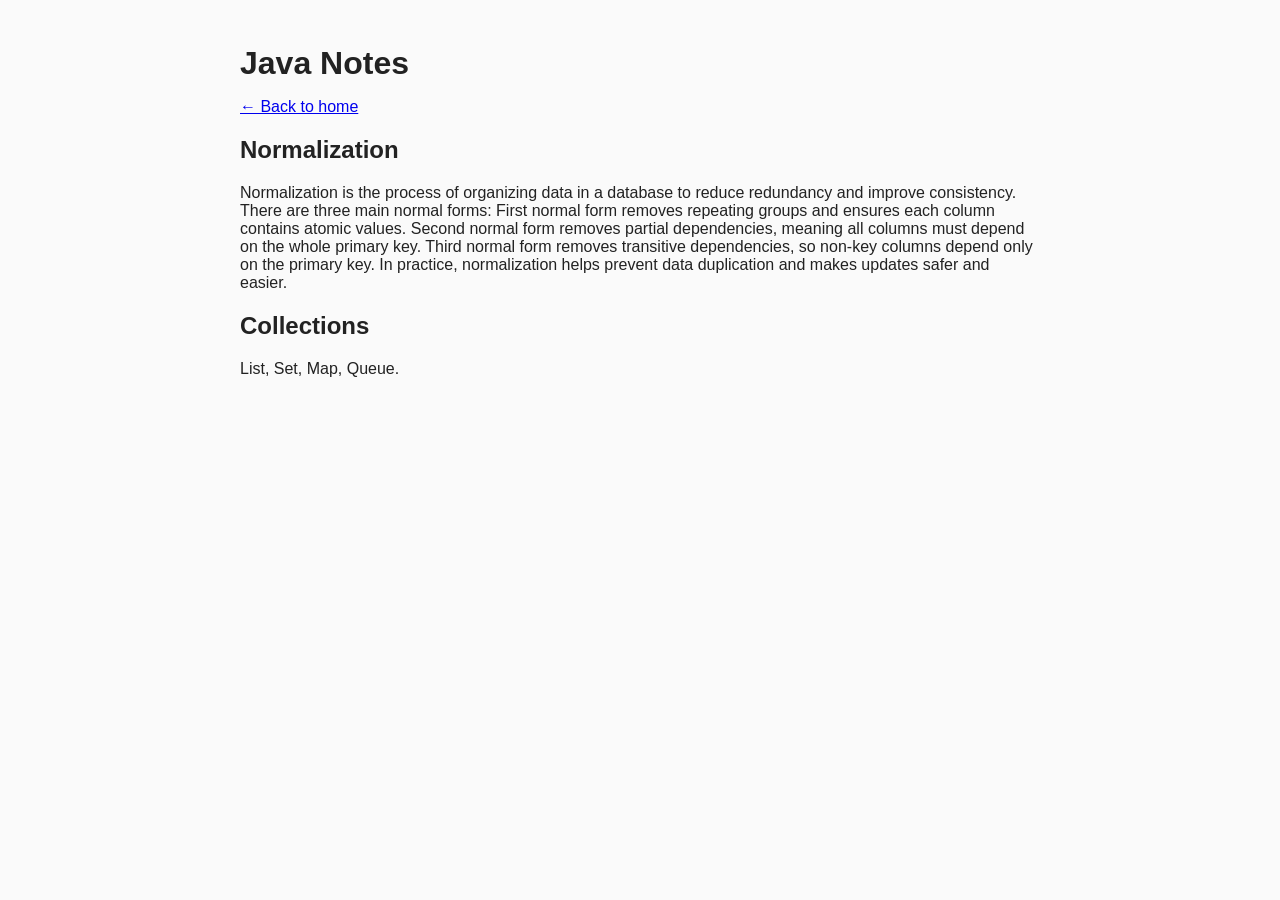
<file: docs/content/database.html>
<!DOCTYPE html>
<html lang="en">
<head>
    <meta charset="UTF-8" />
    <meta name="viewport" content="width=device-width, initial-scale=1.0" />
    <title>Java Notes</title>
    <link rel="stylesheet" href="../css/style.css" />
</head>
<body>
<div class="container">
    <h1>Java Notes</h1>
    <p><a href="../index.html">← Back to home</a></p>

    <h2>Normalization</h2>
    <p>Normalization is the process of organizing data in a database to reduce redundancy and improve consistency.
        There are three main normal forms:
        First normal form removes repeating groups and ensures each column contains atomic values.
        Second normal form removes partial dependencies, meaning all columns must depend on the whole primary key.
        Third normal form removes transitive dependencies, so non-key columns depend only on the primary key.
        In practice, normalization helps prevent data duplication and makes updates safer and easier.
    </p>

    <h2>Collections</h2>
    <p>List, Set, Map, Queue.</p>
</div>
</body>
</html>
</file>
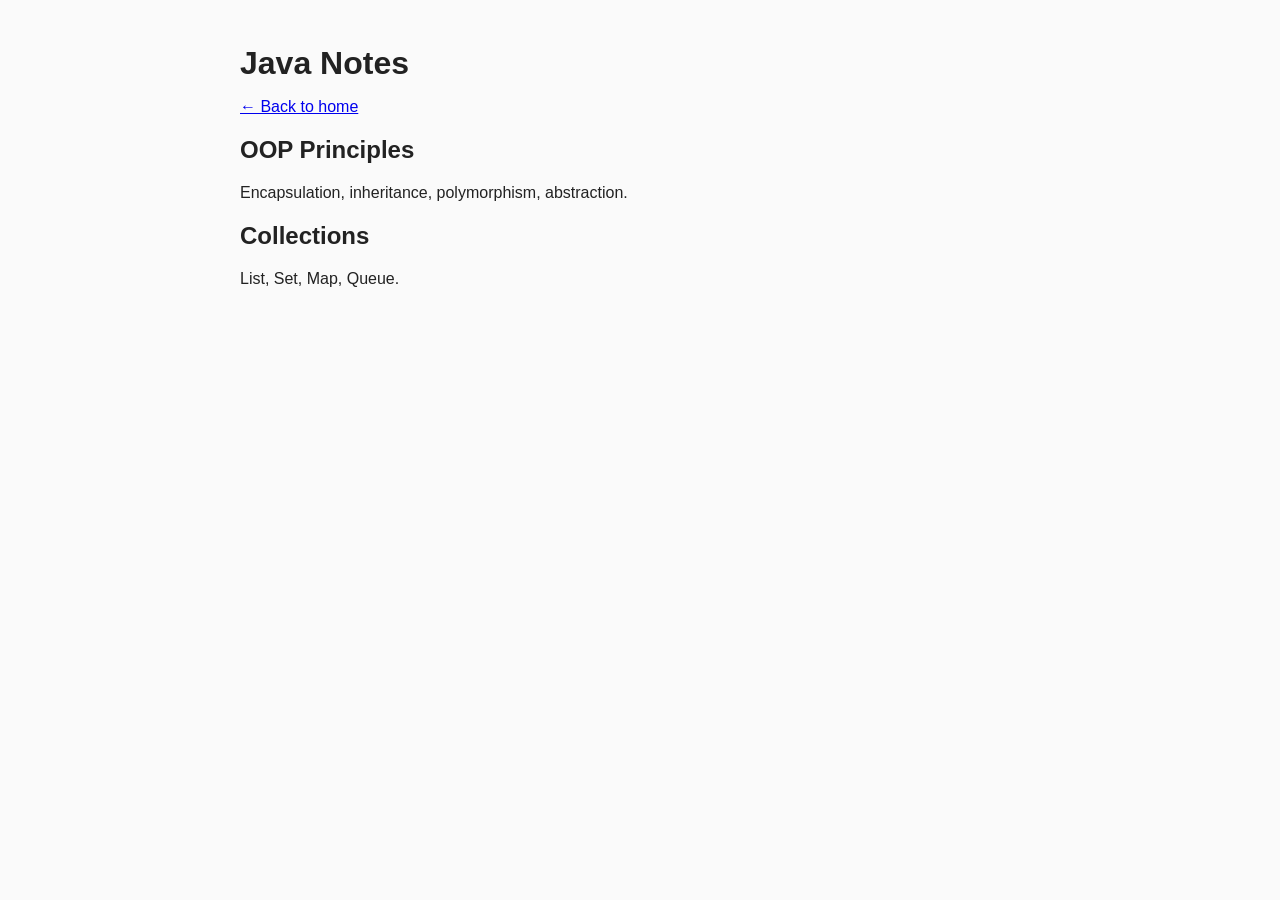
<file: docs/content/java.html>
<!DOCTYPE html>
<html lang="en">
<head>
    <meta charset="UTF-8" />
    <meta name="viewport" content="width=device-width, initial-scale=1.0" />
    <title>Java Notes</title>
    <link rel="stylesheet" href="../css/style.css" />
</head>
<body>
<div class="container">
    <h1>Java Notes</h1>
    <p><a href="../index.html">← Back to home</a></p>

    <h2>OOP Principles</h2>
    <p>Encapsulation, inheritance, polymorphism, abstraction.</p>

    <h2>Collections</h2>
    <p>List, Set, Map, Queue.</p>
</div>
</body>
</html>
</file>
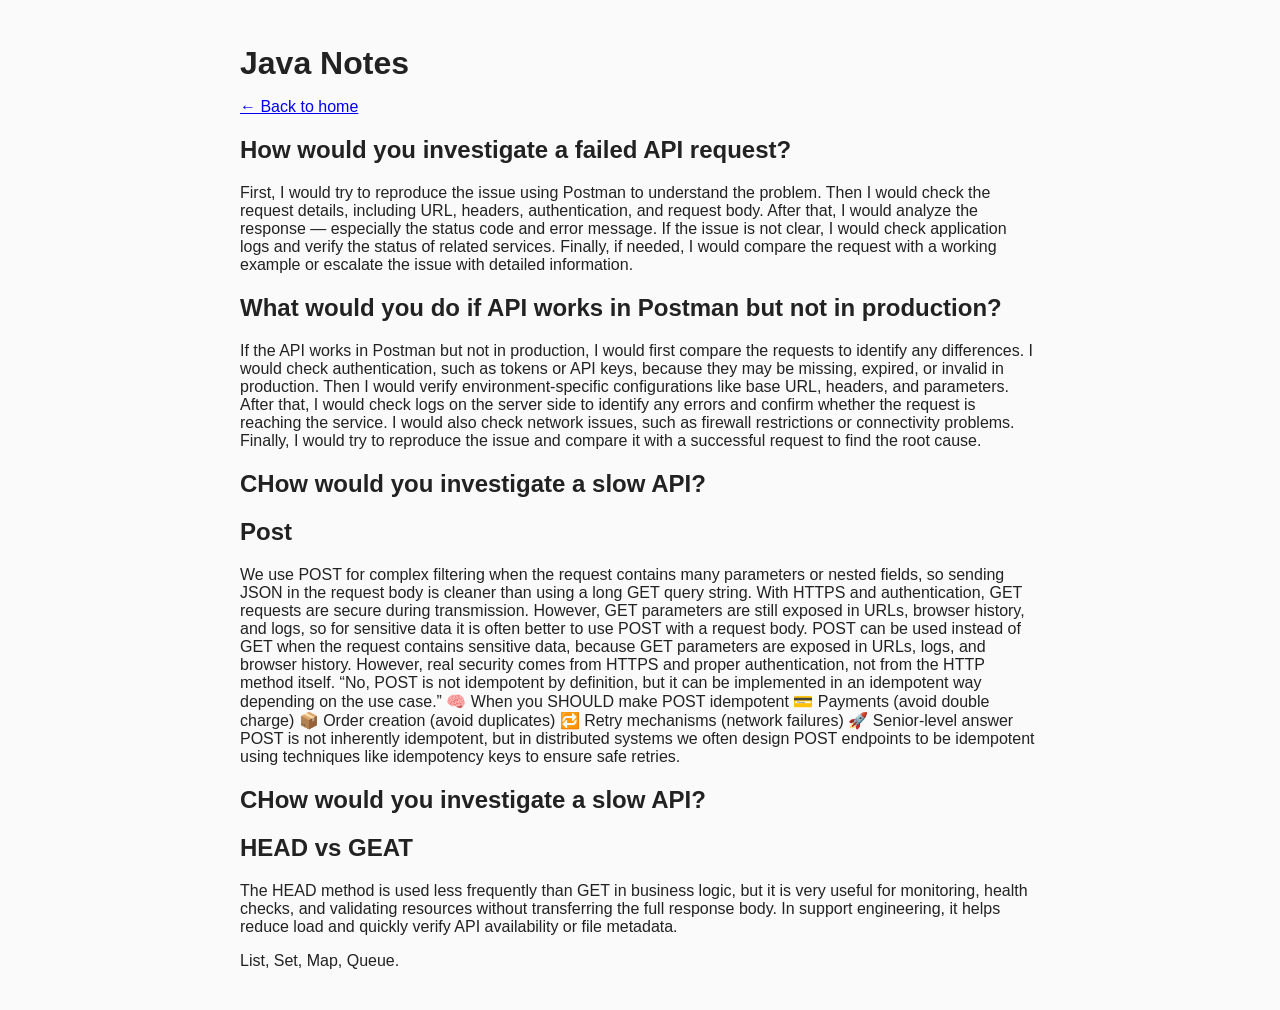
<file: docs/content/postman.html>
<!DOCTYPE html>
<html lang="en">
<head>
    <meta charset="UTF-8"/>
    <meta name="viewport" content="width=device-width, initial-scale=1.0"/>
    <title>Java Notes</title>
    <link rel="stylesheet" href="../css/style.css"/>
</head>
<body>
<div class="container">
    <h1>Java Notes</h1>
    <p><a href="../index.html">← Back to home</a></p>

    <h2>How would you investigate a failed API request?</h2>
    <p>First, I would try to reproduce the issue using Postman to understand the problem.
        Then I would check the request details, including URL, headers, authentication, and request body.
        After that, I would analyze the response — especially the status code and error message.
        If the issue is not clear, I would check application logs and verify the status of related services.
        Finally, if needed, I would compare the request with a working example or escalate the issue with detailed
        information.
    </p>
    <h2>What would you do if API works in Postman but not in production?</h2>
    <p>
        If the API works in Postman but not in production, I would first compare the requests to identify any
        differences.
        I would check authentication, such as tokens or API keys, because they may be missing, expired, or invalid in
        production.
        Then I would verify environment-specific configurations like base URL, headers, and parameters.
        After that, I would check logs on the server side to identify any errors and confirm whether the request is
        reaching the service.
        I would also check network issues, such as firewall restrictions or connectivity problems.
        Finally, I would try to reproduce the issue and compare it with a successful request to find the root cause.
    </p>
    <h2>CHow would you investigate a slow API?</h2>
    <h2>Post</h2>
    <p>
        We use POST for complex filtering when the request contains many parameters or nested fields, so sending JSON in
        the request body is cleaner than using a long GET query string.

        With HTTPS and authentication, GET requests are secure during transmission. However, GET parameters are still
        exposed in URLs, browser history, and logs, so for sensitive data it is often better to use POST with a request
        body.

        POST can be used instead of GET when the request contains sensitive data, because GET parameters are exposed in
        URLs, logs, and browser history. However, real security comes from HTTPS and proper authentication, not from the
        HTTP method itself.

        “No, POST is not idempotent by definition, but it can be implemented in an idempotent way depending on the use
        case.”

        🧠 When you SHOULD make POST idempotent
        💳 Payments (avoid double charge)
        📦 Order creation (avoid duplicates)
        🔁 Retry mechanisms (network failures)
        🚀 Senior-level answer

        POST is not inherently idempotent, but in distributed systems we often design POST endpoints to be idempotent
        using techniques like idempotency keys to ensure safe retries.
    </p>
    <h2>CHow would you investigate a slow API?</h2>
    <h2>HEAD vs GEAT</h2>
    <p>
        The HEAD method is used less frequently than GET in business logic, but it is very useful for monitoring, health
        checks, and validating resources without transferring the full response body. In support engineering, it helps
        reduce load and quickly verify API availability or file metadata.
    </p>
    <p>List, Set, Map, Queue.</p>
</div>
</body>
</html>
</file>
<file: docs/css/style.css>
body {
    margin: 0;
    font-family: Arial, sans-serif;
    background: #fafafa;
    color: #222;
}

.container {
    max-width: 800px;
    margin: 0 auto;
    padding: 24px;
}

h1 {
    margin-bottom: 8px;
}

.subtitle {
    color: #666;
    margin-bottom: 24px;
}

.menu {
    list-style: none;
    padding: 0;
}

.menu li {
    margin: 12px 0;
}

.menu a {
    text-decoration: none;
    color: #1565c0;
    font-size: 18px;
}

.menu a:hover {
    text-decoration: underline;
}

footer {
    margin-top: 40px;
    font-size: 14px;
    color: #888;
}
</file>
